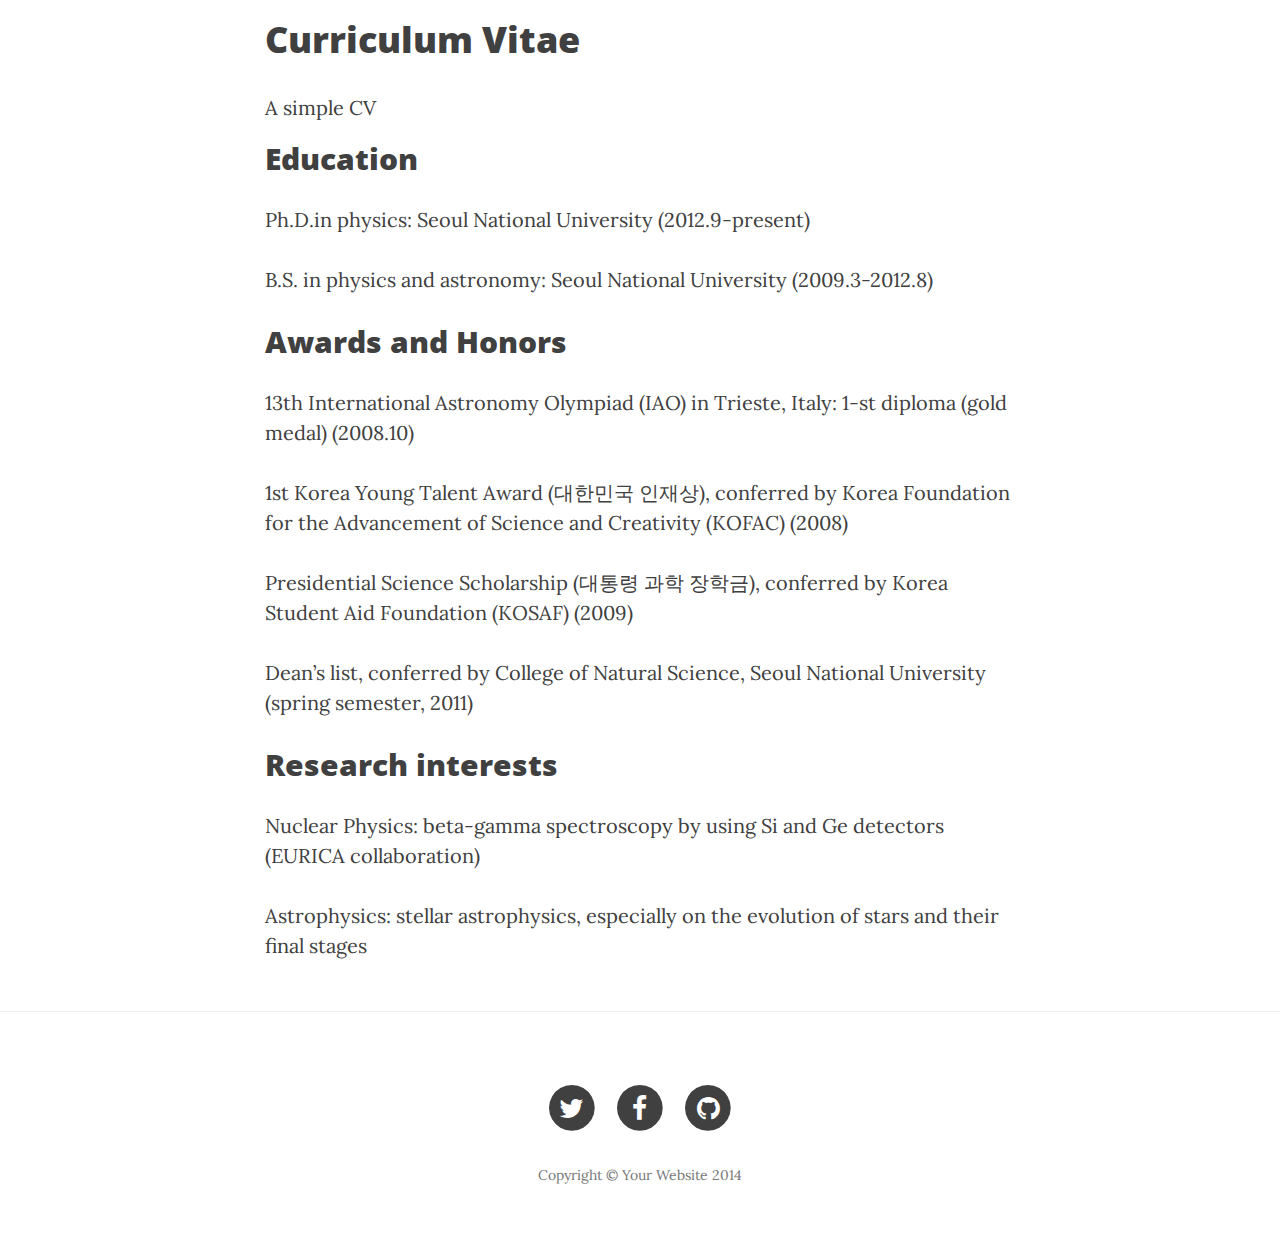
<file: about.html>
<!DOCTYPE html>
<html lang="en">

<head>

    <meta charset="utf-8">
    <meta http-equiv="X-UA-Compatible" content="IE=edge">
    <meta name="viewport" content="width=device-width, initial-scale=1">
    <meta name="description" content="">
    <meta name="author" content="">

    <title>Clean Blog - About</title>

    <!-- Bootstrap Core CSS -->
    <link href="css/bootstrap.min.css" rel="stylesheet">

    <!-- Custom CSS -->
    <link href="css/clean-blog.min.css" rel="stylesheet">

    <!-- Custom Fonts -->
    <link href="http://maxcdn.bootstrapcdn.com/font-awesome/4.1.0/css/font-awesome.min.css" rel="stylesheet" type="text/css">
    <link href='http://fonts.googleapis.com/css?family=Lora:400,700,400italic,700italic' rel='stylesheet' type='text/css'>
    <link href='http://fonts.googleapis.com/css?family=Open+Sans:300italic,400italic,600italic,700italic,800italic,400,300,600,700,800' rel='stylesheet' type='text/css'>

    <!-- HTML5 Shim and Respond.js IE8 support of HTML5 elements and media queries -->
    <!-- WARNING: Respond.js doesn't work if you view the page via file:// -->
    <!--[if lt IE 9]>
        <script src="https://oss.maxcdn.com/libs/html5shiv/3.7.0/html5shiv.js"></script>
        <script src="https://oss.maxcdn.com/libs/respond.js/1.4.2/respond.min.js"></script>
    <![endif]-->

</head>

<body>

    <!-- Navigation -->
    <nav class="navbar navbar-default navbar-custom navbar-fixed-top">
        <div class="container-fluid">
            <!-- Brand and toggle get grouped for better mobile display -->
            <div class="navbar-header page-scroll">
                <button type="button" class="navbar-toggle" data-toggle="collapse" data-target="#bs-example-navbar-collapse-1">
                    <span class="sr-only">Toggle navigation</span>
                    <span class="icon-bar"></span>
                    <span class="icon-bar"></span>
                    <span class="icon-bar"></span>
                </button>
            </div>

            <!-- Collect the nav links, forms, and other content for toggling -->
            <div class="collapse navbar-collapse" id="bs-example-navbar-collapse-1">
                <ul class="nav navbar-nav navbar-right">
                    <li>
                        <a href="index.html">Home</a>
                    </li>
                    <li>
                        <a href="about.html">CV</a>
                    </li>
					<li>
                        <a href="research.html">Research</a>
                    </li>
					<li>
                        <a href="publications.html">Publications</a>
                    </li>
					<li>
						<a href="useful_links.html">Useful Links</a>
					</li>

                </ul>
            </div>
            <!-- /.navbar-collapse -->
        </div>
        <!-- /.container -->
    </nav>

    <!-- Page Header -->
    <!-- Set your background image for this header on the line below. -->
<!--    <header class="intro-header" style="background-image: url('img/about-bg.jpg')">
-->        <div class="container">
            <div class="row">
                <div class="col-lg-8 col-lg-offset-2 col-md-10 col-md-offset-1">
                    <div class="page-heading">
                        <h1>Curriculum Vitae</h1>
                        <hr class="small">
                        <span class="subheading">A simple CV</span>
                    </div>
                </div>
            </div>
        </div>
    </header>

    <!-- Main Content -->
    <div class="container">
        <div class="row">
            <div class="col-lg-8 col-lg-offset-2 col-md-10 col-md-offset-1">

				<h2 class="post-title">	Education </h2>
				<p> Ph.D.in physics: Seoul National University (2012.9-present) </p>
				<p> B.S. in physics and astronomy: Seoul National University (2009.3-2012.8) </p>
				
				<p>	</p>
				
				<h2 class="post-title">	Awards and Honors </h2>
				<p> 13th International Astronomy Olympiad (IAO) in Trieste, Italy: 1-st diploma (gold medal) (2008.10)</p>
				<p> 1st Korea Young Talent Award (대한민국 인재상), conferred by Korea Foundation for the Advancement of Science and Creativity (KOFAC) (2008) </p>
				<p> Presidential Science Scholarship (대통령 과학 장학금), conferred by Korea Student Aid Foundation (KOSAF) (2009)</p>
				<p> Dean’s list, conferred by College of Natural Science, Seoul National University (spring semester, 2011)</p>

				<p> </p>

				<h2 class="post-title"> Research interests </h2>
				<p> Nuclear Physics: beta-gamma spectroscopy by using Si and Ge detectors (EURICA collaboration)</p>
				<p> Astrophysics: stellar astrophysics, especially on the evolution of stars and their final stages</p>

				<p> </p>

			</div>
        </div>
    </div>

    <hr>

    <!-- Footer -->
    <footer>
        <div class="container">
            <div class="row">
                <div class="col-lg-8 col-lg-offset-2 col-md-10 col-md-offset-1">
                    <ul class="list-inline text-center">
                        <li>
                            <a href="#">
                                <span class="fa-stack fa-lg">
                                    <i class="fa fa-circle fa-stack-2x"></i>
                                    <i class="fa fa-twitter fa-stack-1x fa-inverse"></i>
                                </span>
                            </a>
                        </li>
                        <li>
                            <a href="#">
                                <span class="fa-stack fa-lg">
                                    <i class="fa fa-circle fa-stack-2x"></i>
                                    <i class="fa fa-facebook fa-stack-1x fa-inverse"></i>
                                </span>
                            </a>
                        </li>
                        <li>
                            <a href="#">
                                <span class="fa-stack fa-lg">
                                    <i class="fa fa-circle fa-stack-2x"></i>
                                    <i class="fa fa-github fa-stack-1x fa-inverse"></i>
                                </span>
                            </a>
                        </li>
                    </ul>
                    <p class="copyright text-muted">Copyright &copy; Your Website 2014</p>
                </div>
            </div>
        </div>
    </footer>

    <!-- jQuery -->
    <script src="js/jquery.js"></script>

    <!-- Bootstrap Core JavaScript -->
    <script src="js/bootstrap.min.js"></script>

    <!-- Custom Theme JavaScript -->
    <script src="js/clean-blog.min.js"></script>

</body>

</html>
</file>
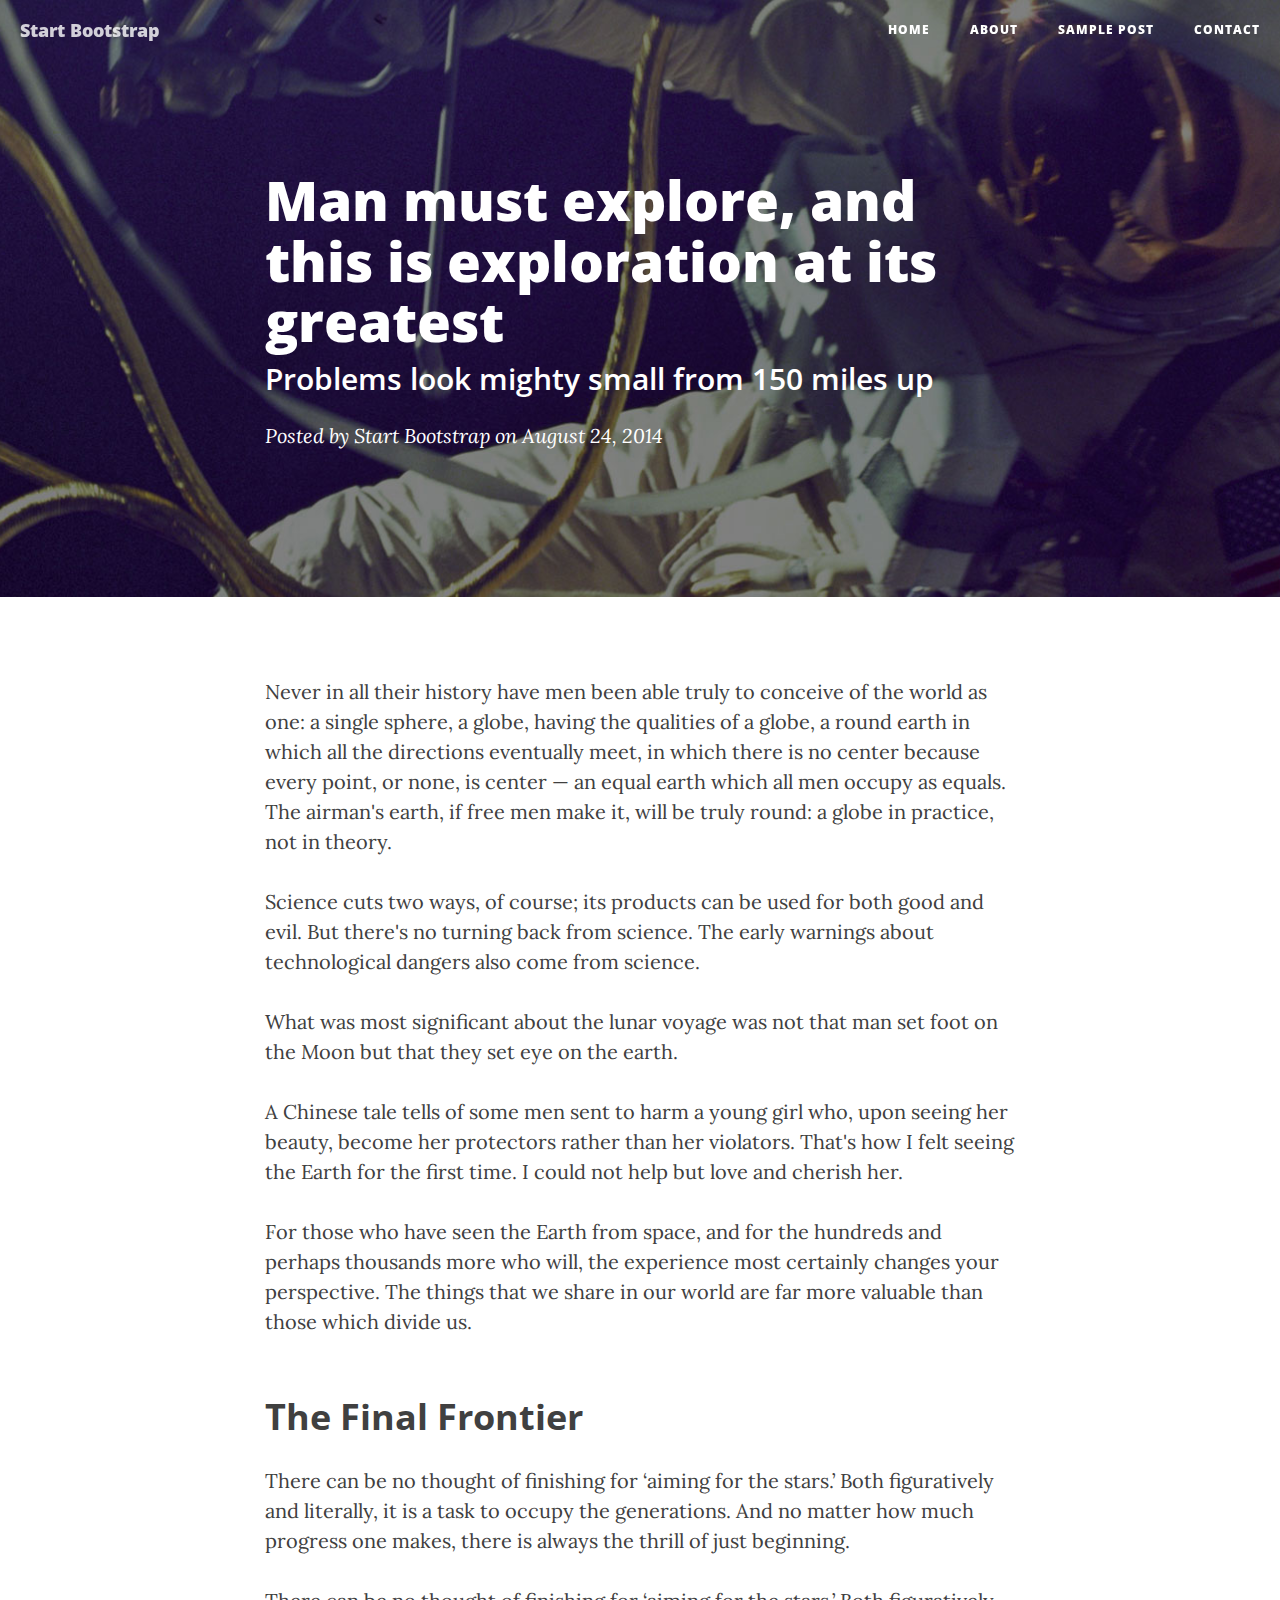
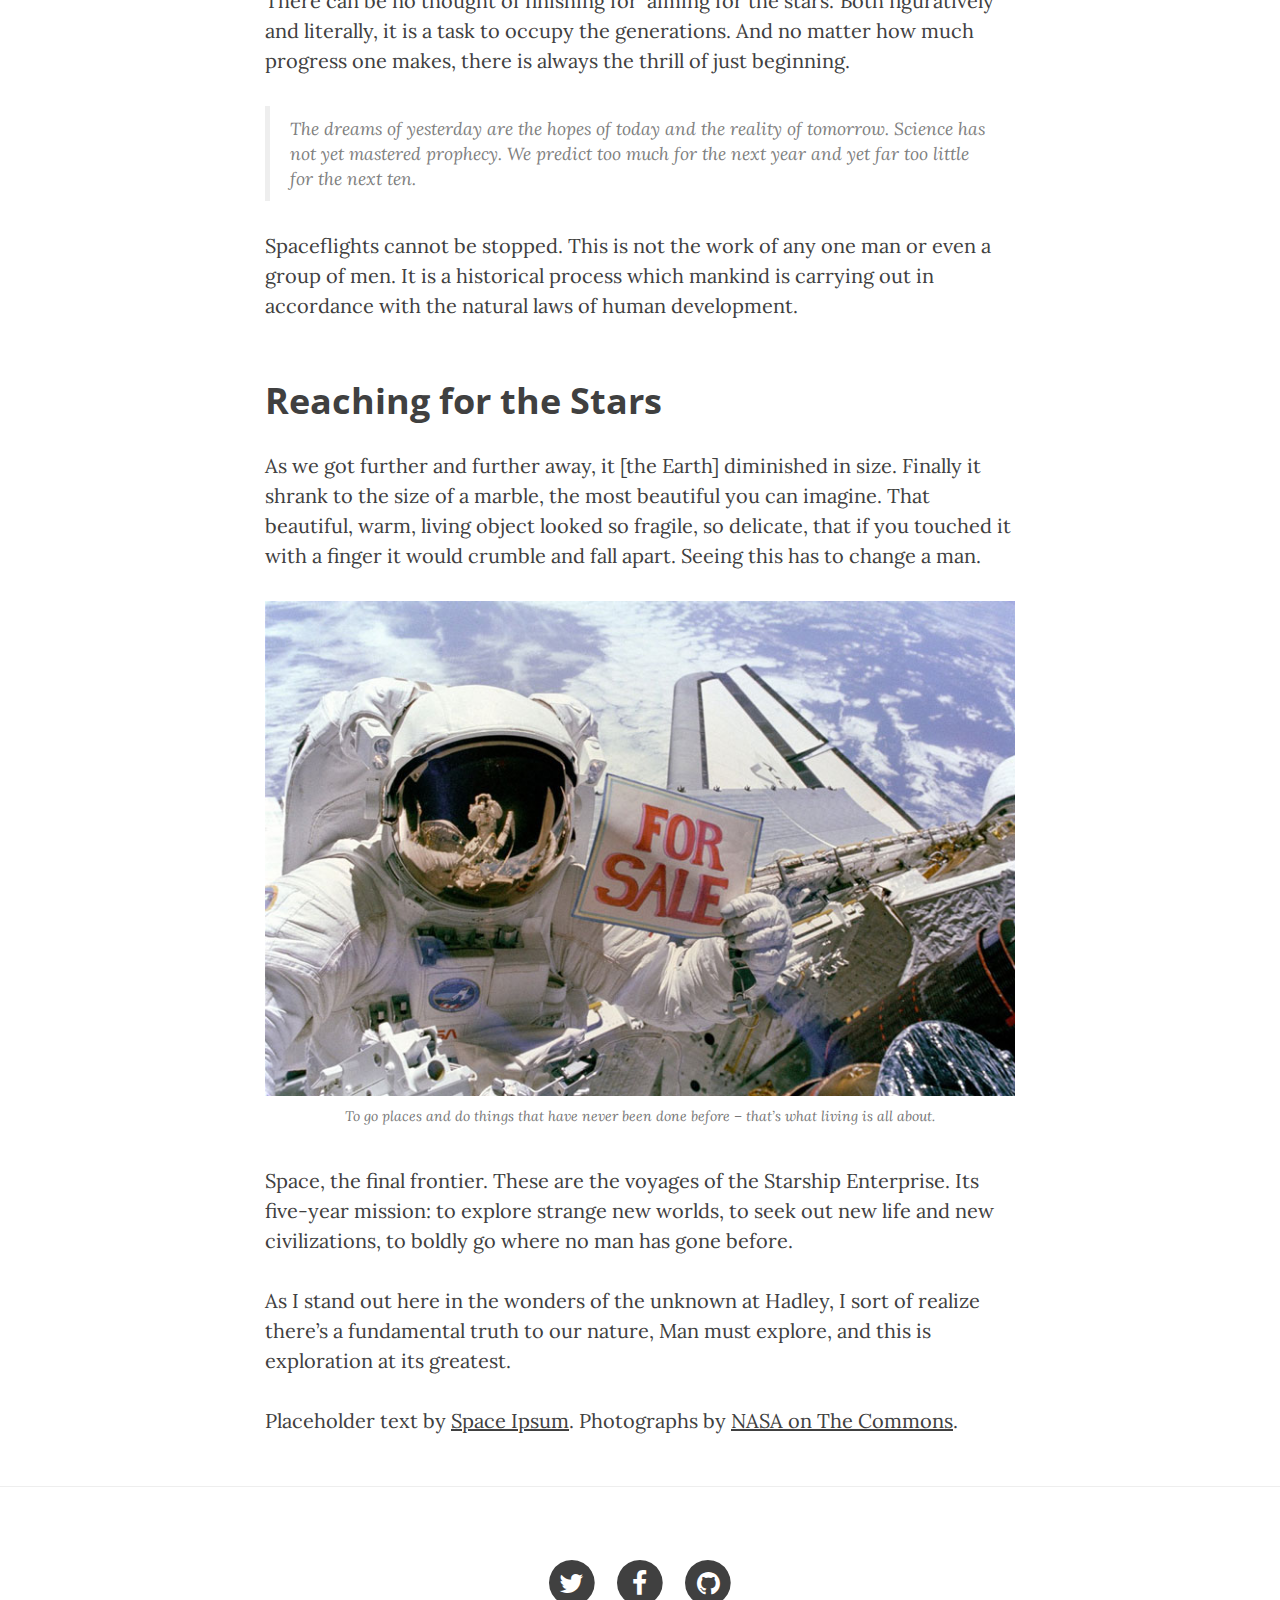
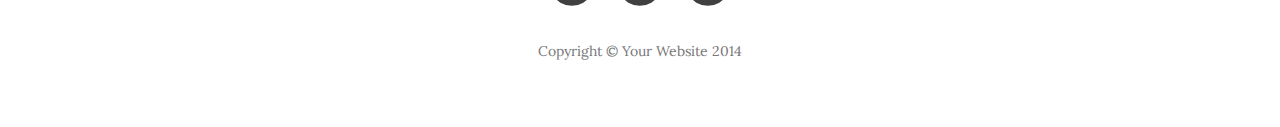
<file: post.html>
<!DOCTYPE html>
<html lang="en">

<head>

    <meta charset="utf-8">
    <meta http-equiv="X-UA-Compatible" content="IE=edge">
    <meta name="viewport" content="width=device-width, initial-scale=1">
    <meta name="description" content="">
    <meta name="author" content="">

    <title>Clean Blog - Sample Post</title>

    <!-- Bootstrap Core CSS -->
    <link href="css/bootstrap.min.css" rel="stylesheet">

    <!-- Custom CSS -->
    <link href="css/clean-blog.min.css" rel="stylesheet">

    <!-- Custom Fonts -->
    <link href="http://maxcdn.bootstrapcdn.com/font-awesome/4.1.0/css/font-awesome.min.css" rel="stylesheet" type="text/css">
    <link href='http://fonts.googleapis.com/css?family=Lora:400,700,400italic,700italic' rel='stylesheet' type='text/css'>
    <link href='http://fonts.googleapis.com/css?family=Open+Sans:300italic,400italic,600italic,700italic,800italic,400,300,600,700,800' rel='stylesheet' type='text/css'>

    <!-- HTML5 Shim and Respond.js IE8 support of HTML5 elements and media queries -->
    <!-- WARNING: Respond.js doesn't work if you view the page via file:// -->
    <!--[if lt IE 9]>
        <script src="https://oss.maxcdn.com/libs/html5shiv/3.7.0/html5shiv.js"></script>
        <script src="https://oss.maxcdn.com/libs/respond.js/1.4.2/respond.min.js"></script>
    <![endif]-->

</head>

<body>

    <!-- Navigation -->
    <nav class="navbar navbar-default navbar-custom navbar-fixed-top">
        <div class="container-fluid">
            <!-- Brand and toggle get grouped for better mobile display -->
            <div class="navbar-header page-scroll">
                <button type="button" class="navbar-toggle" data-toggle="collapse" data-target="#bs-example-navbar-collapse-1">
                    <span class="sr-only">Toggle navigation</span>
                    <span class="icon-bar"></span>
                    <span class="icon-bar"></span>
                    <span class="icon-bar"></span>
                </button>
                <a class="navbar-brand" href="index.html">Start Bootstrap</a>
            </div>

            <!-- Collect the nav links, forms, and other content for toggling -->
            <div class="collapse navbar-collapse" id="bs-example-navbar-collapse-1">
                <ul class="nav navbar-nav navbar-right">
                    <li>
                        <a href="index.html">Home</a>
                    </li>
                    <li>
                        <a href="about.html">About</a>
                    </li>
                    <li>
                        <a href="post.html">Sample Post</a>
                    </li>
                    <li>
                        <a href="contact.html">Contact</a>
                    </li>
                </ul>
            </div>
            <!-- /.navbar-collapse -->
        </div>
        <!-- /.container -->
    </nav>

    <!-- Page Header -->
    <!-- Set your background image for this header on the line below. -->
    <header class="intro-header" style="background-image: url('img/post-bg.jpg')">
        <div class="container">
            <div class="row">
                <div class="col-lg-8 col-lg-offset-2 col-md-10 col-md-offset-1">
                    <div class="post-heading">
                        <h1>Man must explore, and this is exploration at its greatest</h1>
                        <h2 class="subheading">Problems look mighty small from 150 miles up</h2>
                        <span class="meta">Posted by <a href="#">Start Bootstrap</a> on August 24, 2014</span>
                    </div>
                </div>
            </div>
        </div>
    </header>

    <!-- Post Content -->
    <article>
        <div class="container">
            <div class="row">
                <div class="col-lg-8 col-lg-offset-2 col-md-10 col-md-offset-1">
                    <p>Never in all their history have men been able truly to conceive of the world as one: a single sphere, a globe, having the qualities of a globe, a round earth in which all the directions eventually meet, in which there is no center because every point, or none, is center — an equal earth which all men occupy as equals. The airman's earth, if free men make it, will be truly round: a globe in practice, not in theory.</p>

                    <p>Science cuts two ways, of course; its products can be used for both good and evil. But there's no turning back from science. The early warnings about technological dangers also come from science.</p>

                    <p>What was most significant about the lunar voyage was not that man set foot on the Moon but that they set eye on the earth.</p>

                    <p>A Chinese tale tells of some men sent to harm a young girl who, upon seeing her beauty, become her protectors rather than her violators. That's how I felt seeing the Earth for the first time. I could not help but love and cherish her.</p>

                    <p>For those who have seen the Earth from space, and for the hundreds and perhaps thousands more who will, the experience most certainly changes your perspective. The things that we share in our world are far more valuable than those which divide us.</p>

                    <h2 class="section-heading">The Final Frontier</h2>

                    <p>There can be no thought of finishing for ‘aiming for the stars.’ Both figuratively and literally, it is a task to occupy the generations. And no matter how much progress one makes, there is always the thrill of just beginning.</p>

                    <p>There can be no thought of finishing for ‘aiming for the stars.’ Both figuratively and literally, it is a task to occupy the generations. And no matter how much progress one makes, there is always the thrill of just beginning.</p>

                    <blockquote>The dreams of yesterday are the hopes of today and the reality of tomorrow. Science has not yet mastered prophecy. We predict too much for the next year and yet far too little for the next ten.</blockquote>

                    <p>Spaceflights cannot be stopped. This is not the work of any one man or even a group of men. It is a historical process which mankind is carrying out in accordance with the natural laws of human development.</p>

                    <h2 class="section-heading">Reaching for the Stars</h2>

                    <p>As we got further and further away, it [the Earth] diminished in size. Finally it shrank to the size of a marble, the most beautiful you can imagine. That beautiful, warm, living object looked so fragile, so delicate, that if you touched it with a finger it would crumble and fall apart. Seeing this has to change a man.</p>

                    <a href="#">
                        <img class="img-responsive" src="img/post-sample-image.jpg" alt="">
                    </a>
                    <span class="caption text-muted">To go places and do things that have never been done before – that’s what living is all about.</span>

                    <p>Space, the final frontier. These are the voyages of the Starship Enterprise. Its five-year mission: to explore strange new worlds, to seek out new life and new civilizations, to boldly go where no man has gone before.</p>

                    <p>As I stand out here in the wonders of the unknown at Hadley, I sort of realize there’s a fundamental truth to our nature, Man must explore, and this is exploration at its greatest.</p>

                    <p>Placeholder text by <a href="http://spaceipsum.com/">Space Ipsum</a>. Photographs by <a href="https://www.flickr.com/photos/nasacommons/">NASA on The Commons</a>.</p>
                </div>
            </div>
        </div>
    </article>

    <hr>

    <!-- Footer -->
    <footer>
        <div class="container">
            <div class="row">
                <div class="col-lg-8 col-lg-offset-2 col-md-10 col-md-offset-1">
                    <ul class="list-inline text-center">
                        <li>
                            <a href="#">
                                <span class="fa-stack fa-lg">
                                    <i class="fa fa-circle fa-stack-2x"></i>
                                    <i class="fa fa-twitter fa-stack-1x fa-inverse"></i>
                                </span>
                            </a>
                        </li>
                        <li>
                            <a href="#">
                                <span class="fa-stack fa-lg">
                                    <i class="fa fa-circle fa-stack-2x"></i>
                                    <i class="fa fa-facebook fa-stack-1x fa-inverse"></i>
                                </span>
                            </a>
                        </li>
                        <li>
                            <a href="#">
                                <span class="fa-stack fa-lg">
                                    <i class="fa fa-circle fa-stack-2x"></i>
                                    <i class="fa fa-github fa-stack-1x fa-inverse"></i>
                                </span>
                            </a>
                        </li>
                    </ul>
                    <p class="copyright text-muted">Copyright &copy; Your Website 2014</p>
                </div>
            </div>
        </div>
    </footer>

    <!-- jQuery -->
    <script src="js/jquery.js"></script>

    <!-- Bootstrap Core JavaScript -->
    <script src="js/bootstrap.min.js"></script>

    <!-- Custom Theme JavaScript -->
    <script src="js/clean-blog.min.js"></script>

</body>

</html>
</file>
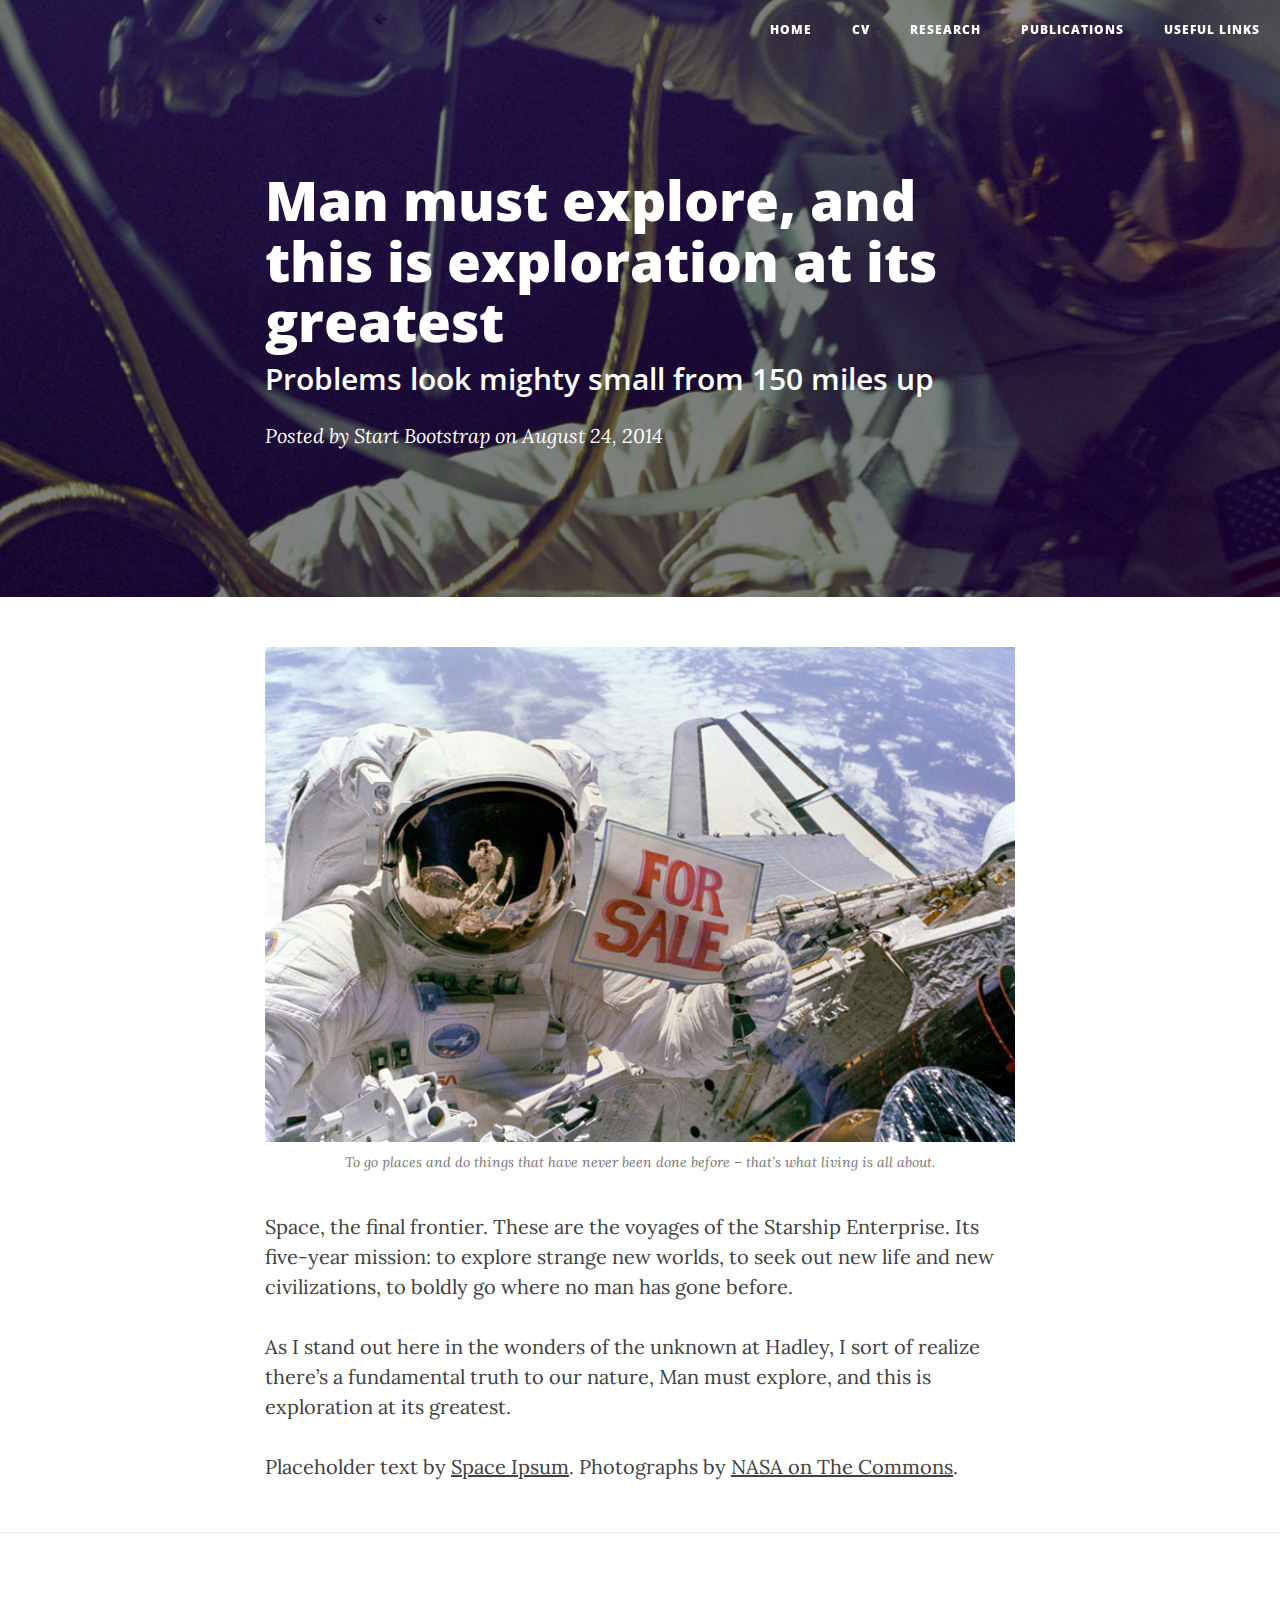
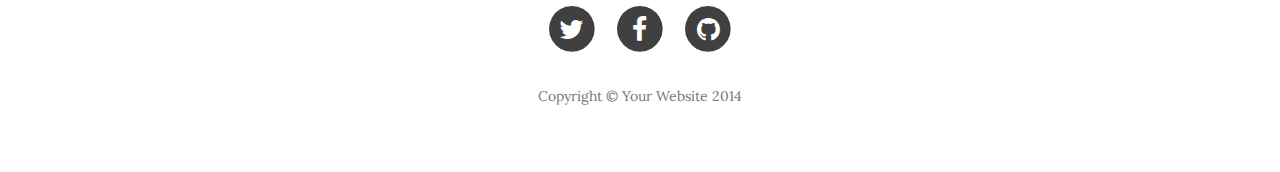
<file: publications.html>
<!DOCTYPE html>
<html lang="en">

<head>

    <meta charset="utf-8">
    <meta http-equiv="X-UA-Compatible" content="IE=edge">
    <meta name="viewport" content="width=device-width, initial-scale=1">
    <meta name="description" content="">
    <meta name="author" content="">

    <title>Clean Blog - Sample Post</title>

    <!-- Bootstrap Core CSS -->
    <link href="css/bootstrap.min.css" rel="stylesheet">

    <!-- Custom CSS -->
    <link href="css/clean-blog.min.css" rel="stylesheet">

    <!-- Custom Fonts -->
    <link href="http://maxcdn.bootstrapcdn.com/font-awesome/4.1.0/css/font-awesome.min.css" rel="stylesheet" type="text/css">
    <link href='http://fonts.googleapis.com/css?family=Lora:400,700,400italic,700italic' rel='stylesheet' type='text/css'>
    <link href='http://fonts.googleapis.com/css?family=Open+Sans:300italic,400italic,600italic,700italic,800italic,400,300,600,700,800' rel='stylesheet' type='text/css'>

    <!-- HTML5 Shim and Respond.js IE8 support of HTML5 elements and media queries -->
    <!-- WARNING: Respond.js doesn't work if you view the page via file:// -->
    <!--[if lt IE 9]>
        <script src="https://oss.maxcdn.com/libs/html5shiv/3.7.0/html5shiv.js"></script>
        <script src="https://oss.maxcdn.com/libs/respond.js/1.4.2/respond.min.js"></script>
    <![endif]-->

</head>

<body>

    <!-- Navigation -->
    <nav class="navbar navbar-default navbar-custom navbar-fixed-top">
        <div class="container-fluid">
            <!-- Brand and toggle get grouped for better mobile display -->
            <div class="navbar-header page-scroll">
                <button type="button" class="navbar-toggle" data-toggle="collapse" data-target="#bs-example-navbar-collapse-1">
                    <span class="sr-only">Toggle navigation</span>
                    <span class="icon-bar"></span>
                    <span class="icon-bar"></span>
                    <span class="icon-bar"></span>
                </button>
            </div>

            <!-- Collect the nav links, forms, and other content for toggling -->
            <div class="collapse navbar-collapse" id="bs-example-navbar-collapse-1">
                <ul class="nav navbar-nav navbar-right">
                    <li>
                        <a href="index.html">Home</a>
                    </li>
                    <li>
                        <a href="about.html">CV</a>
                    </li>
                    <li>
                        <a href="research.html">Research</a>
                    </li>
                    <li>
                        <a href="publications.html">Publications</a>
                    </li>
					<li>
						<a href="useful_links.html">Useful Links</a>
					</li>
					</ul>
            </div>
            <!-- /.navbar-collapse -->
        </div>
        <!-- /.container -->
    </nav>

    <!-- Page Header -->
    <!-- Set your background image for this header on the line below. -->
    <header class="intro-header" style="background-image: url('img/post-bg.jpg')">
        <div class="container">
            <div class="row">
                <div class="col-lg-8 col-lg-offset-2 col-md-10 col-md-offset-1">
                    <div class="post-heading">
                        <h1>Man must explore, and this is exploration at its greatest</h1>
                        <h2 class="subheading">Problems look mighty small from 150 miles up</h2>
                        <span class="meta">Posted by <a href="#">Start Bootstrap</a> on August 24, 2014</span>
                    </div>
                </div>
            </div>
        </div>
    </header>

    <!-- Post Content -->
    <article>
        <div class="container">
            <div class="row">
                <div class="col-lg-8 col-lg-offset-2 col-md-10 col-md-offset-1">
                    <a href="#">
                        <img class="img-responsive" src="img/post-sample-image.jpg" alt="">
                    </a>
                    <span class="caption text-muted">To go places and do things that have never been done before – that’s what living is all about.</span>

                    <p>Space, the final frontier. These are the voyages of the Starship Enterprise. Its five-year mission: to explore strange new worlds, to seek out new life and new civilizations, to boldly go where no man has gone before.</p>

                    <p>As I stand out here in the wonders of the unknown at Hadley, I sort of realize there’s a fundamental truth to our nature, Man must explore, and this is exploration at its greatest.</p>

                    <p>Placeholder text by <a href="http://spaceipsum.com/">Space Ipsum</a>. Photographs by <a href="https://www.flickr.com/photos/nasacommons/">NASA on The Commons</a>.</p>
                </div>
            </div>
        </div>
    </article>

    <hr>

    <!-- Footer -->
    <footer>
        <div class="container">
            <div class="row">
                <div class="col-lg-8 col-lg-offset-2 col-md-10 col-md-offset-1">
                    <ul class="list-inline text-center">
                        <li>
                            <a href="#">
                                <span class="fa-stack fa-lg">
                                    <i class="fa fa-circle fa-stack-2x"></i>
                                    <i class="fa fa-twitter fa-stack-1x fa-inverse"></i>
                                </span>
                            </a>
                        </li>
                        <li>
                            <a href="#">
                                <span class="fa-stack fa-lg">
                                    <i class="fa fa-circle fa-stack-2x"></i>
                                    <i class="fa fa-facebook fa-stack-1x fa-inverse"></i>
                                </span>
                            </a>
                        </li>
                        <li>
                            <a href="#">
                                <span class="fa-stack fa-lg">
                                    <i class="fa fa-circle fa-stack-2x"></i>
                                    <i class="fa fa-github fa-stack-1x fa-inverse"></i>
                                </span>
                            </a>
                        </li>
                    </ul>
                    <p class="copyright text-muted">Copyright &copy; Your Website 2014</p>
                </div>
            </div>
        </div>
    </footer>

    <!-- jQuery -->
    <script src="js/jquery.js"></script>

    <!-- Bootstrap Core JavaScript -->
    <script src="js/bootstrap.min.js"></script>

    <!-- Custom Theme JavaScript -->
    <script src="js/clean-blog.min.js"></script>

</body>

</html>
</file>
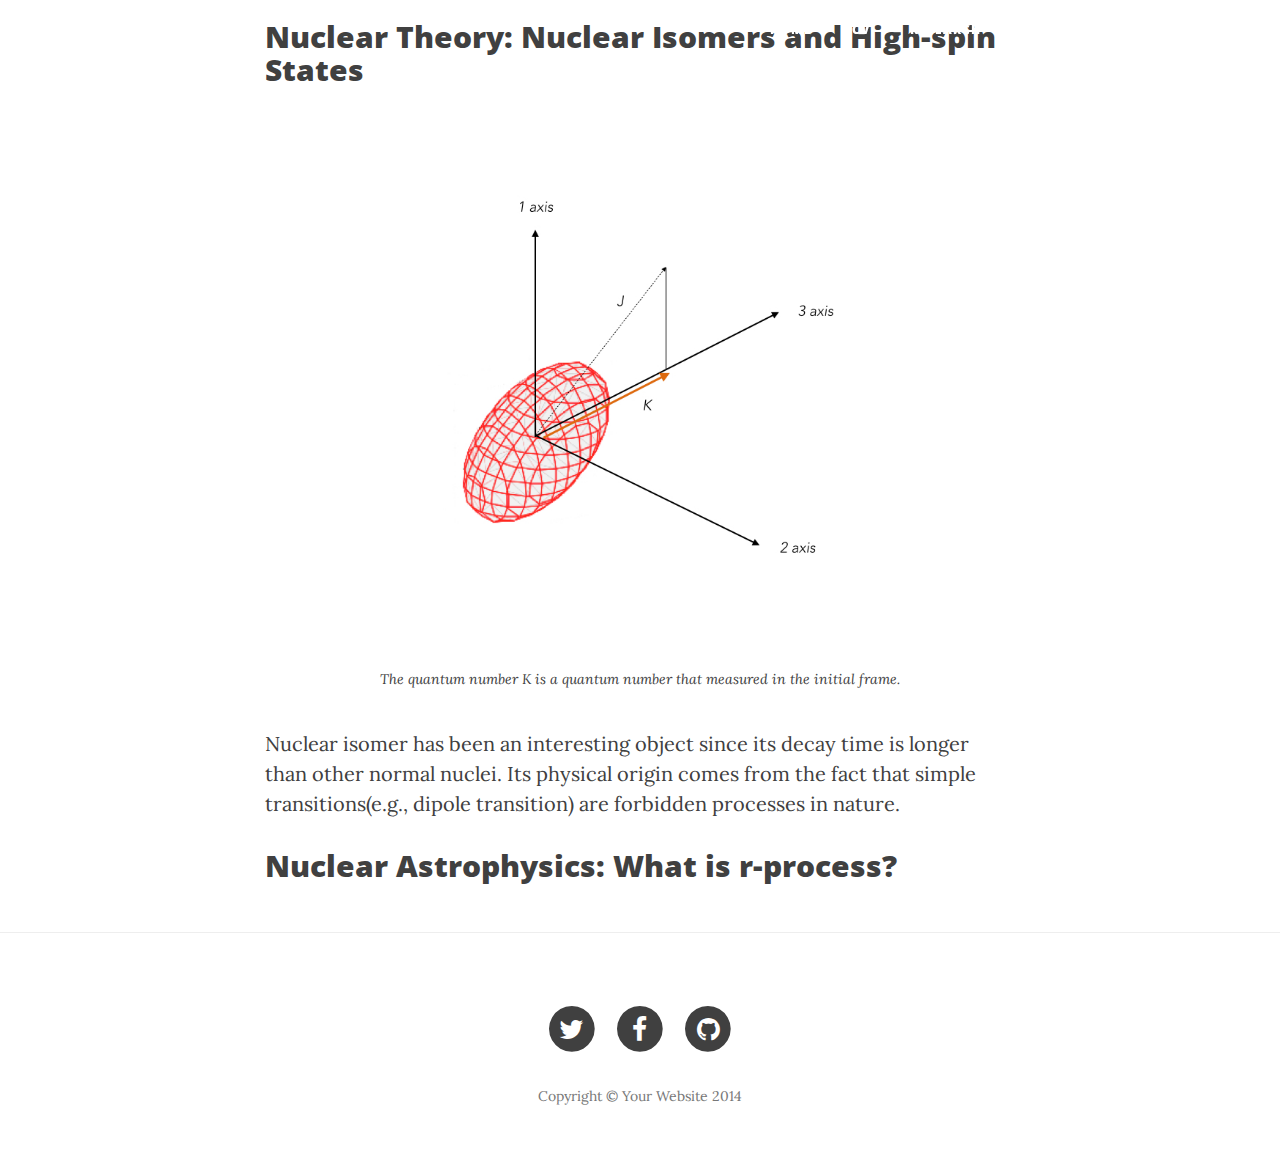
<file: research.html>
<!DOCTYPE html>
<html lang="en">

<head>

    <meta charset="utf-8">
    <meta http-equiv="X-UA-Compatible" content="IE=edge">
    <meta name="viewport" content="width=device-width, initial-scale=1">
    <meta name="description" content="">
    <meta name="author" content="">

    <title>Clean Blog - Sample Post</title>

    <!-- Bootstrap Core CSS -->
    <link href="css/bootstrap.min.css" rel="stylesheet">

    <!-- Custom CSS -->
    <link href="css/clean-blog.min.css" rel="stylesheet">

    <!-- Custom Fonts -->
    <link href="http://maxcdn.bootstrapcdn.com/font-awesome/4.1.0/css/font-awesome.min.css" rel="stylesheet" type="text/css">
    <link href='http://fonts.googleapis.com/css?family=Lora:400,700,400italic,700italic' rel='stylesheet' type='text/css'>
    <link href='http://fonts.googleapis.com/css?family=Open+Sans:300italic,400italic,600italic,700italic,800italic,400,300,600,700,800' rel='stylesheet' type='text/css'>

    <!-- HTML5 Shim and Respond.js IE8 support of HTML5 elements and media queries -->
    <!-- WARNING: Respond.js doesn't work if you view the page via file:// -->
    <!--[if lt IE 9]>
        <script src="https://oss.maxcdn.com/libs/html5shiv/3.7.0/html5shiv.js"></script>
        <script src="https://oss.maxcdn.com/libs/respond.js/1.4.2/respond.min.js"></script>
    <![endif]-->

</head>

<body>

    <!-- Navigation -->
    <nav class="navbar navbar-default navbar-custom navbar-fixed-top">
        <div class="container-fluid">
            <!-- Brand and toggle get grouped for better mobile display -->
            <div class="navbar-header page-scroll">
                <button type="button" class="navbar-toggle" data-toggle="collapse" data-target="#bs-example-navbar-collapse-1">
                    <span class="sr-only">Toggle navigation</span>
                    <span class="icon-bar"></span>
                    <span class="icon-bar"></span>
                    <span class="icon-bar"></span>
                </button>
            </div>

            <!-- Collect the nav links, forms, and other content for toggling -->
            <div class="collapse navbar-collapse" id="bs-example-navbar-collapse-1">
                <ul class="nav navbar-nav navbar-right">
                    <li>
                        <a href="index.html">Home</a>
                    </li>
                    <li>
                        <a href="about.html">CV</a>
                    </li>
                    <li>
                        <a href="research.html">Research</a>
                    </li>
                    <li>
                        <a href="publications.html">Publications</a>
                    </li>
					<li>
						<a href="useful_links.html">Useful Links</a>
					</li>
					</ul>
            </div>
            <!-- /.navbar-collapse -->
        </div>
        <!-- /.container -->
    </nav>

    <!-- Page Header -->
    <!-- Set your background image for this header on the line below. -->
        <div class="container">
            <div class="row">
                <div class="col-lg-8 col-lg-offset-2 col-md-10 col-md-offset-1">
                    <h2 class="post-title"> Nuclear Theory: Nuclear Isomers and High-spin States </h2>
					<a href="#">
						<img src="img/Nuclear_Isomer.jpg" class="img-responsive" class="right">
					</a>
					<span class="caption tex-muted">The quantum number K is a quantum number that measured in the initial frame. </span>
					<p> Nuclear isomer has been an interesting object since its decay time is longer than other normal nuclei. Its physical origin comes from the fact that simple transitions(e.g., dipole transition) are forbidden processes in nature.</p>
					<h2 class="post-title"> Nuclear Astrophysics: What is r-process? </h2>
					<p>		</p>
				    </div>
                </div>
            </div>

    <!-- Post Content -->
    <hr>

    <!-- Footer -->
    <footer>
        <div class="container">
            <div class="row">
                <div class="col-lg-8 col-lg-offset-2 col-md-10 col-md-offset-1">
                    <ul class="list-inline text-center">
                        <li>
                            <a href="#">
                                <span class="fa-stack fa-lg">
                                    <i class="fa fa-circle fa-stack-2x"></i>
                                    <i class="fa fa-twitter fa-stack-1x fa-inverse"></i>
                                </span>
                            </a>
                        </li>
                        <li>
                            <a href="#">
                                <span class="fa-stack fa-lg">
                                    <i class="fa fa-circle fa-stack-2x"></i>
                                    <i class="fa fa-facebook fa-stack-1x fa-inverse"></i>
                                </span>
                            </a>
                        </li>
                        <li>
                            <a href="#">
                                <span class="fa-stack fa-lg">
                                    <i class="fa fa-circle fa-stack-2x"></i>
                                    <i class="fa fa-github fa-stack-1x fa-inverse"></i>
                                </span>
                            </a>
                        </li>
                    </ul>
                    <p class="copyright text-muted">Copyright &copy; Your Website 2014</p>
                </div>
            </div>
        </div>
    </footer>

    <!-- jQuery -->
    <script src="js/jquery.js"></script>

    <!-- Bootstrap Core JavaScript -->
    <script src="js/bootstrap.min.js"></script>

    <!-- Custom Theme JavaScript -->
    <script src="js/clean-blog.min.js"></script>

</body>

</html>
</file>
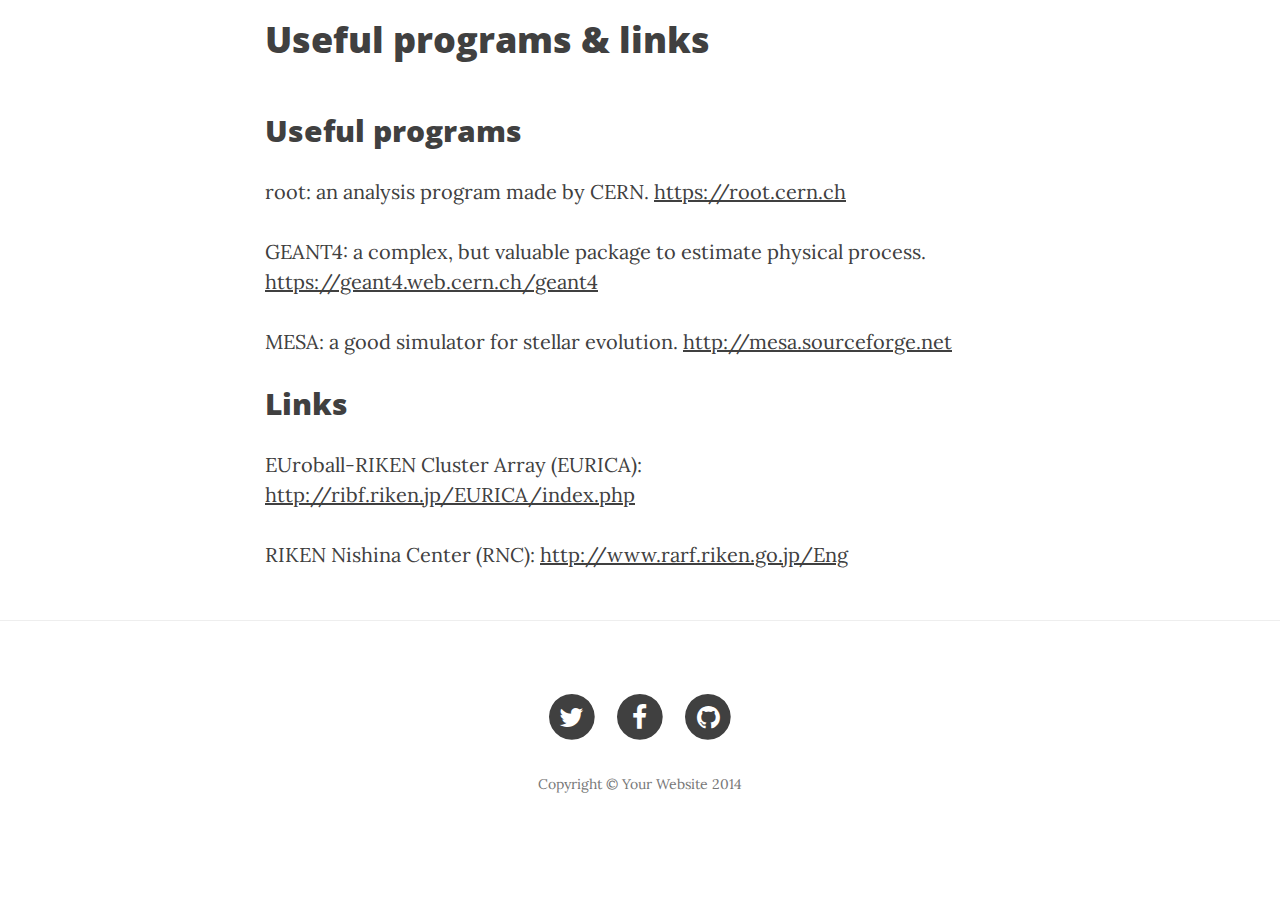
<file: useful_links.html>
<!DOCTYPE html>
<html lang="en">

<head>

    <meta charset="utf-8">
    <meta http-equiv="X-UA-Compatible" content="IE=edge">
    <meta name="viewport" content="width=device-width, initial-scale=1">
    <meta name="description" content="">
    <meta name="author" content="">

    <title>Clean Blog - About</title>

    <!-- Bootstrap Core CSS -->
    <link href="css/bootstrap.min.css" rel="stylesheet">

    <!-- Custom CSS -->
    <link href="css/clean-blog.min.css" rel="stylesheet">

    <!-- Custom Fonts -->
    <link href="http://maxcdn.bootstrapcdn.com/font-awesome/4.1.0/css/font-awesome.min.css" rel="stylesheet" type="text/css">
    <link href='http://fonts.googleapis.com/css?family=Lora:400,700,400italic,700italic' rel='stylesheet' type='text/css'>
    <link href='http://fonts.googleapis.com/css?family=Open+Sans:300italic,400italic,600italic,700italic,800italic,400,300,600,700,800' rel='stylesheet' type='text/css'>

    <!-- HTML5 Shim and Respond.js IE8 support of HTML5 elements and media queries -->
    <!-- WARNING: Respond.js doesn't work if you view the page via file:// -->
    <!--[if lt IE 9]>
        <script src="https://oss.maxcdn.com/libs/html5shiv/3.7.0/html5shiv.js"></script>
        <script src="https://oss.maxcdn.com/libs/respond.js/1.4.2/respond.min.js"></script>
    <![endif]-->

</head>

<body>

    <!-- Navigation -->
    <nav class="navbar navbar-default navbar-custom navbar-fixed-top">
        <div class="container-fluid">
            <!-- Brand and toggle get grouped for better mobile display -->
            <div class="navbar-header page-scroll">
                <button type="button" class="navbar-toggle" data-toggle="collapse" data-target="#bs-example-navbar-collapse-1">
                    <span class="sr-only">Toggle navigation</span>
                    <span class="icon-bar"></span>
                    <span class="icon-bar"></span>
                    <span class="icon-bar"></span>
                </button>
            </div>

            <!-- Collect the nav links, forms, and other content for toggling -->
            <div class="collapse navbar-collapse" id="bs-example-navbar-collapse-1">
                <ul class="nav navbar-nav navbar-right">
                    <li>
                        <a href="index.html">Home</a>
                    </li>
                    <li>
                        <a href="about.html">CV</a>
                    </li>
					<li>
                        <a href="research.html">Research</a>
                    </li>
					<li>
                        <a href="publications.html">Publications</a>
                    </li>
					<li>
						<a href="useful_links.html">Useful Links</a>
					</li>

                </ul>
            </div>
            <!-- /.navbar-collapse -->
        </div>
        <!-- /.container -->
    </nav>

    <!-- Page Header -->
    <!-- Set your background image for this header on the line below. -->
<!--    <header class="intro-header" style="background-image: url('img/about-bg.jpg')">
-->        <div class="container">
            <div class="row">
                <div class="col-lg-8 col-lg-offset-2 col-md-10 col-md-offset-1">
                    <div class="page-heading">
                        <h1>Useful programs & links</h1>
                        <hr class="small">
                    </div>
                </div>
            </div>
        </div>
    </header>

    <!-- Main Content -->
    <div class="container">
        <div class="row">
            <div class="col-lg-8 col-lg-offset-2 col-md-10 col-md-offset-1">

				<h2 class="post-title"> Useful programs</h2>
				<p> root: an analysis program made by CERN. <a href="https://root.cern.ch">https://root.cern.ch</a> </p>
				<p> GEANT4: a complex, but valuable package to estimate physical process. <a href="https://geant4.web.cern.ch/geant4/">https://geant4.web.cern.ch/geant4</a> </p>
				<p>	MESA: a good simulator for stellar evolution. <a href="http://mesa.sourceforge.net">http://mesa.sourceforge.net</a> </p>

				<h2 class="post-title">Links</h2>
				<p>	EUroball-RIKEN Cluster Array (EURICA): <a href="http://ribf.riken.jp/EURICA/index.php">http://ribf.riken.jp/EURICA/index.php </a> </p>
				<p> RIKEN Nishina Center (RNC): <a href="http://www.rarf.riken.go.jp/Eng/">http://www.rarf.riken.go.jp/Eng</a> </p>
				
			</div>
        </div>
    </div>

    <hr>

    <!-- Footer -->
    <footer>
        <div class="container">
            <div class="row">
                <div class="col-lg-8 col-lg-offset-2 col-md-10 col-md-offset-1">
                    <ul class="list-inline text-center">
                        <li>
                            <a href="#">
                                <span class="fa-stack fa-lg">
                                    <i class="fa fa-circle fa-stack-2x"></i>
                                    <i class="fa fa-twitter fa-stack-1x fa-inverse"></i>
                                </span>
                            </a>
                        </li>
                        <li>
                            <a href="#">
                                <span class="fa-stack fa-lg">
                                    <i class="fa fa-circle fa-stack-2x"></i>
                                    <i class="fa fa-facebook fa-stack-1x fa-inverse"></i>
                                </span>
                            </a>
                        </li>
                        <li>
                            <a href="#">
                                <span class="fa-stack fa-lg">
                                    <i class="fa fa-circle fa-stack-2x"></i>
                                    <i class="fa fa-github fa-stack-1x fa-inverse"></i>
                                </span>
                            </a>
                        </li>
                    </ul>
                    <p class="copyright text-muted">Copyright &copy; Your Website 2014</p>
                </div>
            </div>
        </div>
    </footer>

    <!-- jQuery -->
    <script src="js/jquery.js"></script>

    <!-- Bootstrap Core JavaScript -->
    <script src="js/bootstrap.min.js"></script>

    <!-- Custom Theme JavaScript -->
    <script src="js/clean-blog.min.js"></script>

</body>

</html>
</file>
<file: css/clean-blog.min.css>
/*!
 * Clean Blog v1.0.0 (http://startbootstrap.com)
 * Copyright 2014 Start Bootstrap
 * Licensed under Apache 2.0 (https://github.com/IronSummitMedia/startbootstrap/blob/gh-pages/LICENSE)
 */

body{font-family:Lora,'Times New Roman',serif;font-size:20px;color:#404040}p{line-height:1.5;margin:30px 0}p a{text-decoration:underline}h1,h2,h3,h4,h5,h6{font-family:'Open Sans','Helvetica Neue',Helvetica,Arial,sans-serif;font-weight:800}a{color:#404040}a:hover,a:focus{color:#0085a1}a img:hover,a img:focus{cursor:zoom-in}blockquote{color:gray;font-style:italic}hr.small{max-width:100px;margin:15px auto;border-width:4px;border-color:#fff}.navbar-custom{position:absolute;top:0;left:0;width:100%;z-index:3;font-family:'Open Sans','Helvetica Neue',Helvetica,Arial,sans-serif}.navbar-custom .navbar-brand{font-weight:800}.navbar-custom .nav li a{text-transform:uppercase;font-size:12px;font-weight:800;letter-spacing:1px}@media only screen and (min-width:768px){.navbar-custom{background:0 0;border-bottom:1px solid transparent}.navbar-custom .navbar-brand{color:#fff;padding:20px}.navbar-custom .navbar-brand:hover,.navbar-custom .navbar-brand:focus{color:rgba(255,255,255,.8)}.navbar-custom .nav li a{color:#fff;padding:20px}.navbar-custom .nav li a:hover,.navbar-custom .nav li a:focus{color:rgba(255,255,255,.8)}}@media only screen and (min-width:1170px){.navbar-custom{-webkit-transition:background-color .3s;-moz-transition:background-color .3s;transition:background-color .3s;-webkit-transform:translate3d(0,0,0);-moz-transform:translate3d(0,0,0);-ms-transform:translate3d(0,0,0);-o-transform:translate3d(0,0,0);transform:translate3d(0,0,0);-webkit-backface-visibility:hidden;backface-visibility:hidden}.navbar-custom.is-fixed{position:fixed;top:-61px;background-color:rgba(255,255,255,.9);border-bottom:1px solid #f2f2f2;-webkit-transition:-webkit-transform .3s;-moz-transition:-moz-transform .3s;transition:transform .3s}.navbar-custom.is-fixed .navbar-brand{color:#404040}.navbar-custom.is-fixed .navbar-brand:hover,.navbar-custom.is-fixed .navbar-brand:focus{color:#0085a1}.navbar-custom.is-fixed .nav li a{color:#404040}.navbar-custom.is-fixed .nav li a:hover,.navbar-custom.is-fixed .nav li a:focus{color:#0085a1}.navbar-custom.is-visible{-webkit-transform:translate3d(0,100%,0);-moz-transform:translate3d(0,100%,0);-ms-transform:translate3d(0,100%,0);-o-transform:translate3d(0,100%,0);transform:translate3d(0,100%,0)}}.intro-header{background-color:gray;background:no-repeat center center;background-attachment:scroll;-webkit-background-size:cover;-moz-background-size:cover;background-size:cover;-o-background-size:cover;margin-bottom:50px}.intro-header .site-heading,.intro-header .post-heading,.intro-header .page-heading{padding:100px 0 50px;color:#fff}@media only screen and (min-width:768px){.intro-header .site-heading,.intro-header .post-heading,.intro-header .page-heading{padding:150px 0}}.intro-header .site-heading,.intro-header .page-heading{text-align:center}.intro-header .site-heading h1,.intro-header .page-heading h1{margin-top:0;font-size:50px}.intro-header .site-heading .subheading,.intro-header .page-heading .subheading{font-size:24px;line-height:1.1;display:block;font-family:'Open Sans','Helvetica Neue',Helvetica,Arial,sans-serif;font-weight:300;margin:10px 0 0}@media only screen and (min-width:768px){.intro-header .site-heading h1,.intro-header .page-heading h1{font-size:80px}}.intro-header .post-heading h1{font-size:35px}.intro-header .post-heading .subheading,.intro-header .post-heading .meta{line-height:1.1;display:block}.intro-header .post-heading .subheading{font-family:'Open Sans','Helvetica Neue',Helvetica,Arial,sans-serif;font-size:24px;margin:10px 0 30px;font-weight:600}.intro-header .post-heading .meta{font-family:Lora,'Times New Roman',serif;font-style:italic;font-weight:300;font-size:20px}.intro-header .post-heading .meta a{color:#fff}@media only screen and (min-width:768px){.intro-header .post-heading h1{font-size:55px}.intro-header .post-heading .subheading{font-size:30px}}.post-preview>a{color:#404040}.post-preview>a:hover,.post-preview>a:focus{text-decoration:none;color:#0085a1}.post-preview>a>.post-title{font-size:30px;margin-top:30px;margin-bottom:10px}.post-preview>a>.post-subtitle{margin:0;font-weight:300;margin-bottom:10px}.post-preview>.post-meta{color:gray;font-size:18px;font-style:italic;margin-top:0}.post-preview>.post-meta>a{text-decoration:none;color:#404040}.post-preview>.post-meta>a:hover,.post-preview>.post-meta>a:focus{color:#0085a1;text-decoration:underline}@media only screen and (min-width:768px){.post-preview>a>.post-title{font-size:36px}}.section-heading{font-size:36px;margin-top:60px;font-weight:700}.caption{text-align:center;font-size:14px;padding:10px;font-style:italic;margin:0;display:block;border-bottom-right-radius:5px;border-bottom-left-radius:5px}footer{padding:50px 0 65px}footer .list-inline{margin:0;padding:0}footer .copyright{font-size:14px;text-align:center;margin-bottom:0}.floating-label-form-group{font-size:14px;position:relative;margin-bottom:0;padding-bottom:.5em;border-bottom:1px solid #eee}.floating-label-form-group input,.floating-label-form-group textarea{z-index:1;position:relative;padding-right:0;padding-left:0;border:none;border-radius:0;font-size:1.5em;background:0 0;box-shadow:none!important;resize:none}.floating-label-form-group label{display:block;z-index:0;position:relative;top:2em;margin:0;font-size:.85em;line-height:1.764705882em;vertical-align:middle;vertical-align:baseline;opacity:0;-webkit-transition:top .3s ease,opacity .3s ease;-moz-transition:top .3s ease,opacity .3s ease;-ms-transition:top .3s ease,opacity .3s ease;transition:top .3s ease,opacity .3s ease}.floating-label-form-group::not(:first-child){padding-left:14px;border-left:1px solid #eee}.floating-label-form-group-with-value label{top:0;opacity:1}.floating-label-form-group-with-focus label{color:#0085a1}form .row:first-child .floating-label-form-group{border-top:1px solid #eee}.btn{font-family:'Open Sans','Helvetica Neue',Helvetica,Arial,sans-serif;text-transform:uppercase;font-size:14px;font-weight:800;letter-spacing:1px;border-radius:0;padding:15px 25px}.btn-lg{font-size:16px;padding:25px 35px}.btn-default:hover,.btn-default:focus{background-color:#0085a1;border:1px solid #0085a1;color:#fff}.pager{margin:20px 0 0}.pager li>a,.pager li>span{font-family:'Open Sans','Helvetica Neue',Helvetica,Arial,sans-serif;text-transform:uppercase;font-size:14px;font-weight:800;letter-spacing:1px;padding:15px 25px;background-color:#fff;border-radius:0}.pager li>a:hover,.pager li>a:focus{color:#fff;background-color:#0085a1;border:1px solid #0085a1}.pager .disabled>a,.pager .disabled>a:hover,.pager .disabled>a:focus,.pager .disabled>span{color:gray;background-color:#404040;cursor:not-allowed}::-moz-selection{color:#fff;text-shadow:none;background:#0085a1}::selection{color:#fff;text-shadow:none;background:#0085a1}img::selection{color:#fff;background:0 0}img::-moz-selection{color:#fff;background:0 0}body{webkit-tap-highlight-color:#0085a1}
</file>
